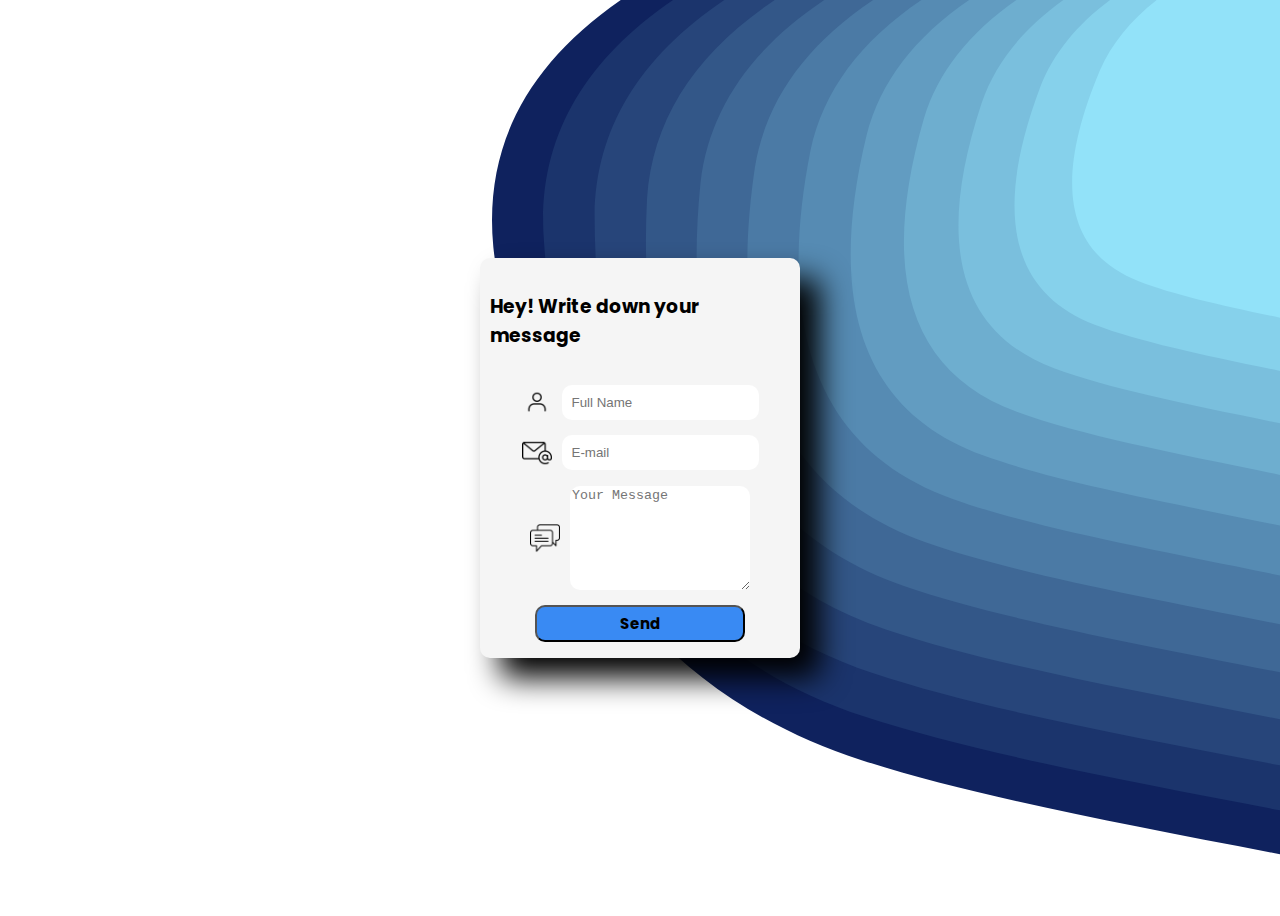
<file: messageme.html>
<!DOCTYPE html>
<html lang="en">
<head>
    <meta charset="UTF-8">
    <meta name="viewport" content="width=device-width, initial-scale=1.0">
    <title>Message Me</title>
    <link rel="stylesheet" href="messageme.css">
    <script src="messageme.js" defer></script>
</head>
<body>
    <form action="">
        <h3 id="header">Hey! Write down your message</h3>
        <label for="text">
            <img src="images/la-personne.png" alt="" width="30px" height="30px">
            <input type="text" id="text" placeholder="Full Name" required>
        </label>
        <label for="email">
            <img src="images/email.png" alt="" width="30px" height="30px">
            <input type="email" id="email" placeholder="E-mail" required>
        </label>
        <label for="message">
            <img src="images/bavarder.png" alt="" width="30px" height="30px">
            <textarea type="text" id="message" placeholder="Your Message" required></textarea>
        </label>
        <button type="submit">Send</button>
    </form>
</body>
</html>
</file>
<file: messageme.css>
@import 
url('https://fonts.googleapis.com/css2?family=Poppins:ital,wght@0,100;0,200;0,300;0,400;0,500;0,600;0,700;0,800;0,900;1,100;1,200;1,300;1,400;1,500;1,600;1,700;1,800;1,900&display=swap');
body{
    min-height: 100vh;
    background-image: url("images/cool-background.svg");
    background-size: cover;
    display: flex;
    align-items: center;
    justify-content: center;
    font-family: "Poppins",sans-serif;
}


form{
    display: none;
    background-color: whitesmoke;
    display: flex;
    flex-direction: column;
    justify-content: space-evenly;
    align-items: center;
   padding: 0px 10px;
    height: 25rem;
    width: 18.75rem;
    border-radius: 10px;
    box-shadow: 20px 20px  30px;
    
}
label{
    display: flex;
    align-items: center;
}
label img{
    margin-right: 10px;
    
}
label input{
    border-radius: 10px;
    padding: 10px;
    border: none;
    
    
}


button{
    width: 70%;
    padding: 5px;
    background-color: #398af3;
    border-radius: 10px;
    font-size: 15px;
    font-weight: bold;
    font-family: "Poppins";
}
button:hover{
    background-color: whitesmoke;
    transition: 0.3s;
}

#message{
    height: 100px;
    border-radius: 10px;
    border: none;
    width: 11rem;

    
}
</file>
